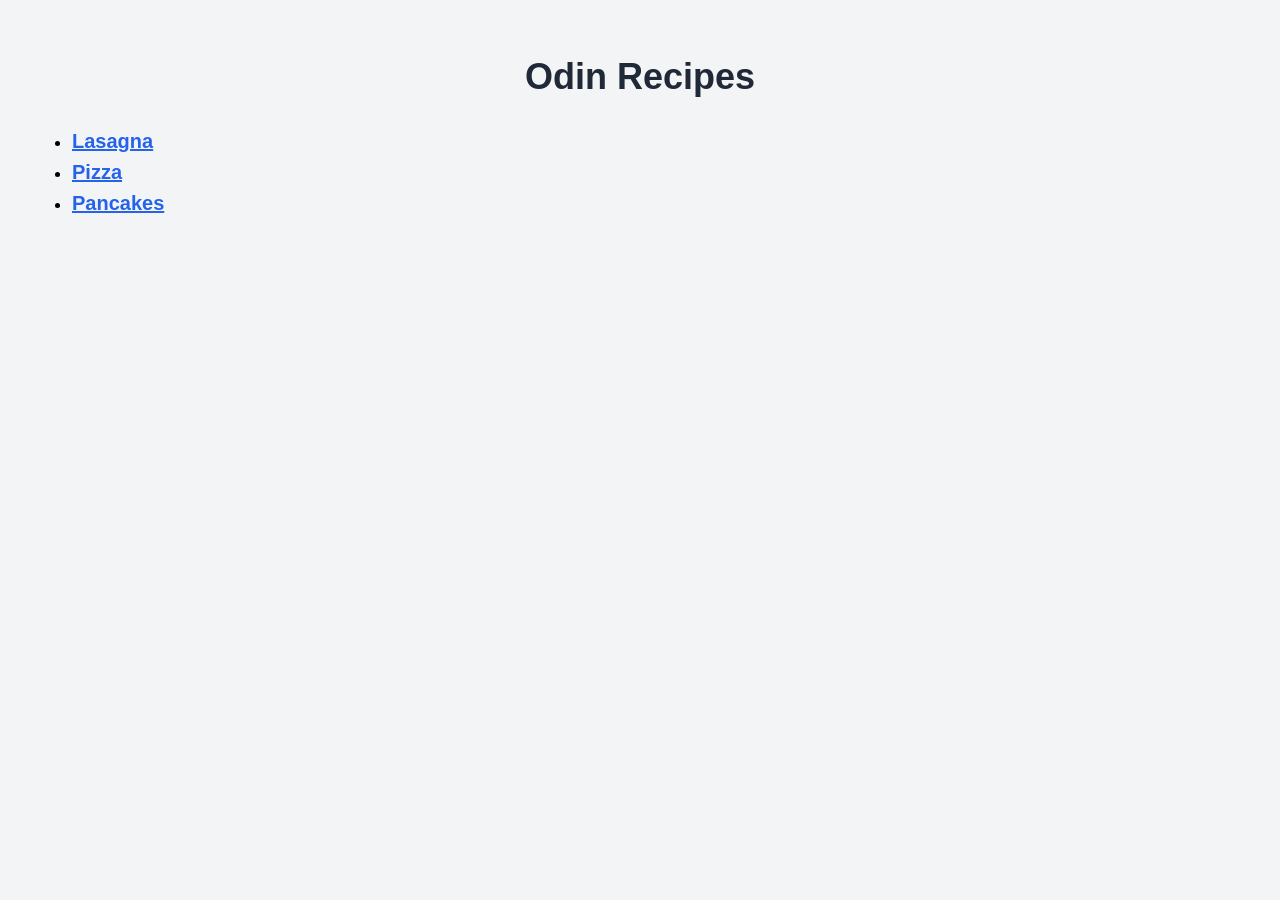
<file: index.html>
<!DOCTYPE html>
<html lang="en">

<head>
    <meta charset="UTF-8">
    <meta name="viewport" content="width=device-width, initial-scale=1.0">
    <title>Odin Recipes</title>
    <link rel="stylesheet" href="./style.css">
</head>

<body>
    <h1>Odin Recipes</h1>
    <ul>
        <li>
            <a href="./recipes/lasagna.html">Lasagna</a>
        </li>
        <li>
            <a href="./recipes/pizza.html">Pizza</a>
        </li>
        <li>
            <a href="./recipes/pancakes.html">Pancakes</a>
        </li>
    </ul>
</body>

</html>
</file>
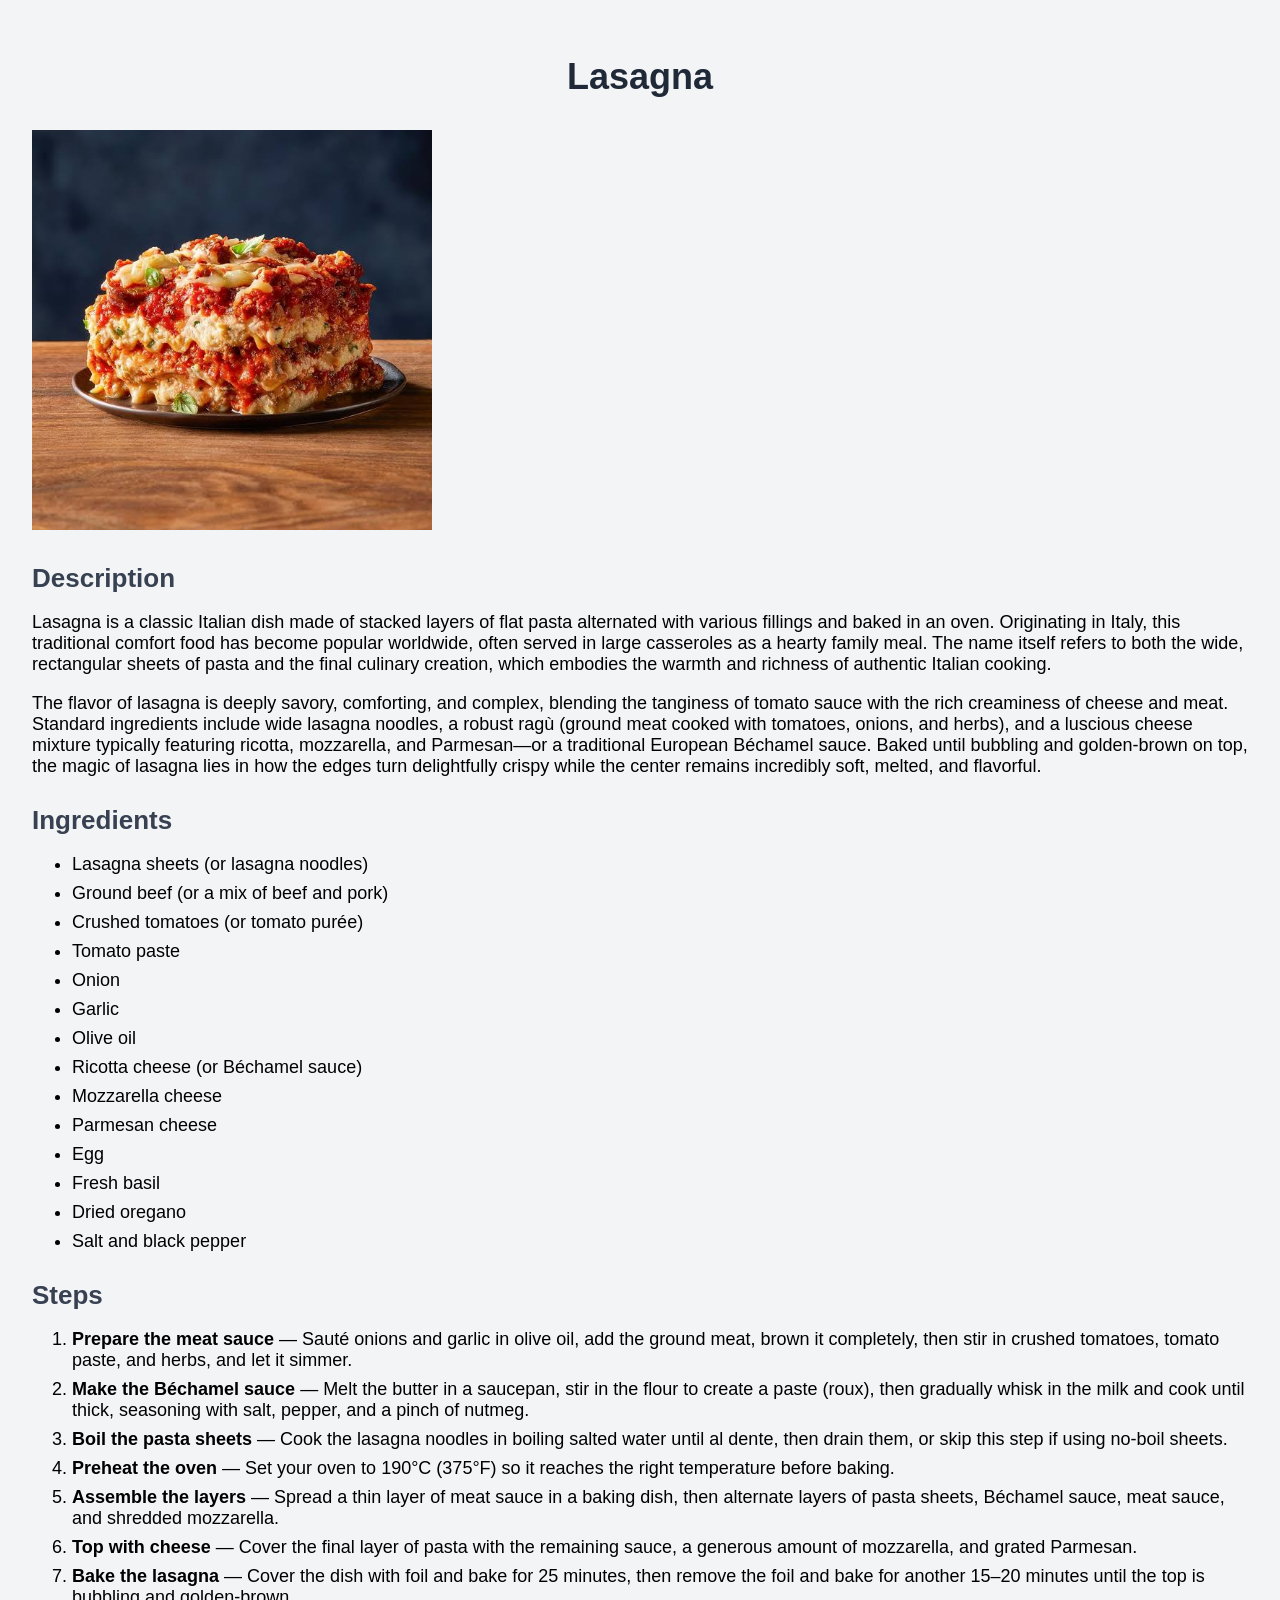
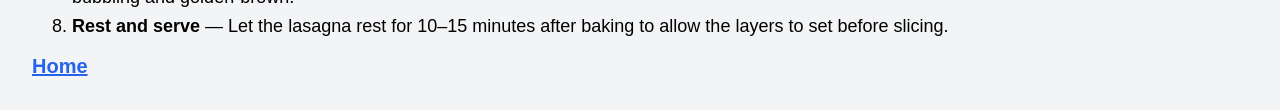
<file: recipes/lasagna.html>
<!DOCTYPE html>
<html lang="en">

<head>
    <meta charset="UTF-8">
    <meta name="viewport" content="width=device-width, initial-scale=1.0">
    <title>Lasagna</title>
    <link rel="stylesheet" href="../style.css">
</head>

<body>
    <h1>Lasagna</h1>
    <img src="../images/lasagna.jpeg" alt="A freshly baked lasagna in a baking dish" width="400">
    <h2>Description</h2>
    <p>Lasagna is a classic Italian dish made of stacked layers of flat pasta alternated with various fillings and baked
        in an oven. Originating in Italy, this traditional comfort food has become popular worldwide, often served in
        large casseroles as a hearty family meal. The name itself refers to both the wide, rectangular sheets of pasta
        and the final culinary creation, which embodies the warmth and richness of authentic Italian cooking.</p>

    <p>The flavor of lasagna is deeply savory, comforting, and complex, blending the tanginess of tomato sauce with the
        rich creaminess of cheese and meat. Standard ingredients include wide lasagna noodles, a robust ragù (ground
        meat cooked with tomatoes, onions, and herbs), and a luscious cheese mixture typically featuring ricotta,
        mozzarella, and Parmesan—or a traditional European Béchamel sauce. Baked until bubbling and golden-brown on top,
        the magic of lasagna lies in how the edges turn delightfully crispy while the center remains incredibly soft,
        melted, and flavorful.</p>
    <h2>Ingredients</h2>
    <ul>
        <li>Lasagna sheets (or lasagna noodles)</li>
        <li>Ground beef (or a mix of beef and pork)</li>
        <li>Crushed tomatoes (or tomato purée)</li>
        <li>Tomato paste</li>
        <li>Onion</li>
        <li>Garlic</li>
        <li>Olive oil</li>
        <li>Ricotta cheese (or Béchamel sauce)</li>
        <li>Mozzarella cheese </li>
        <li>Parmesan cheese</li>
        <li>Egg</li>
        <li>Fresh basil</li>
        <li>Dried oregano</li>
        <li>Salt and black pepper</li>
    </ul>
    <h2>Steps</h2>
    <ol>
        <li><strong>Prepare the meat sauce</strong> — Sauté onions and garlic in olive oil, add the ground meat, brown
            it completely, then stir in crushed tomatoes, tomato paste, and herbs, and let it simmer.</li>
        <li><strong>Make the Béchamel sauce</strong> — Melt the butter in a saucepan, stir in the flour to create a
            paste (roux), then gradually whisk in the milk and cook until thick, seasoning with salt, pepper, and a
            pinch of nutmeg.</li>
        <li><strong>Boil the pasta sheets</strong> — Cook the lasagna noodles in boiling salted water until al dente,
            then drain them, or skip this step if using no-boil sheets.</li>
        <li><strong>Preheat the oven</strong> — Set your oven to 190°C (375°F) so it reaches the right temperature
            before baking.</li>
        <li><strong>Assemble the layers</strong> — Spread a thin layer of meat sauce in a baking dish, then alternate
            layers of pasta sheets, Béchamel sauce, meat sauce, and shredded mozzarella.</li>
        <li><strong>Top with cheese</strong> — Cover the final layer of pasta with the remaining sauce, a generous
            amount of mozzarella, and grated Parmesan.</li>
        <li><strong>Bake the lasagna</strong> — Cover the dish with foil and bake for 25 minutes, then remove the foil
            and bake for another 15–20 minutes until the top is bubbling and golden-brown.</li>
        <li><strong>Rest and serve</strong> — Let the lasagna rest for 10–15 minutes after baking to allow the layers to
            set before slicing.</li>
    </ol>
    <a href="../index.html">Home</a>
</body>

</html>
</file>
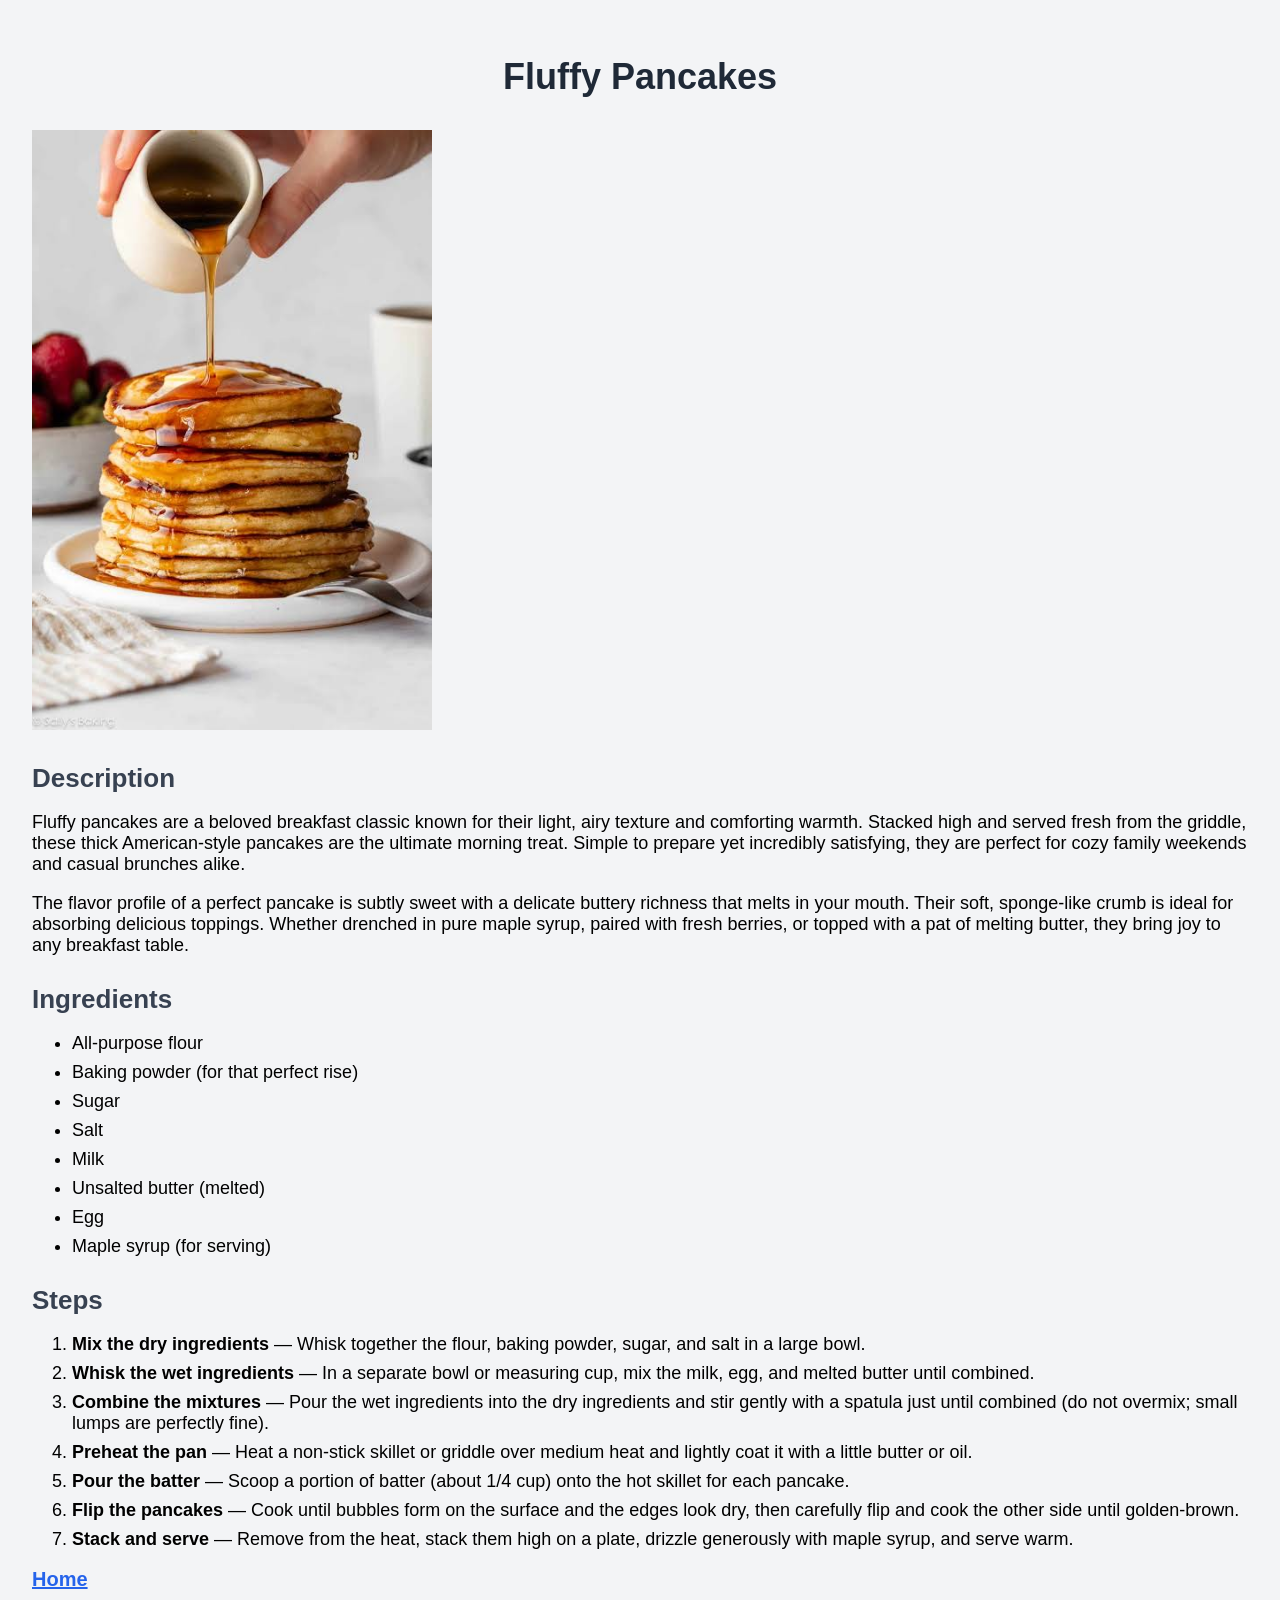
<file: recipes/pancakes.html>
<!DOCTYPE html>
<html lang="en">

<head>
    <meta charset="UTF-8">
    <meta name="viewport" content="width=device-width, initial-scale=1.0">
    <title>Fluffy Pancakes</title>
    <link rel="stylesheet" href="../style.css">

</head>

<body>
    <h1>Fluffy Pancakes</h1>
    <img src="../images/pancakes.jpeg" alt="A stack of fluffy golden pancakes drizzled with sweet maple syrup"
        width="400">

    <h2>Description</h2>
    <p>Fluffy pancakes are a beloved breakfast classic known for their light, airy texture and comforting warmth.
        Stacked high and served fresh from the griddle, these thick American-style pancakes are the ultimate morning
        treat. Simple to prepare yet incredibly satisfying, they are perfect for cozy family weekends and casual
        brunches alike.</p>

    <p>The flavor profile of a perfect pancake is subtly sweet with a delicate buttery richness that melts in your
        mouth. Their soft, sponge-like crumb is ideal for absorbing delicious toppings. Whether drenched in pure maple
        syrup, paired with fresh berries, or topped with a pat of melting butter, they bring joy to any breakfast table.
    </p>

    <h2>Ingredients</h2>
    <ul>
        <li>All-purpose flour</li>
        <li>Baking powder (for that perfect rise)</li>
        <li>Sugar</li>
        <li>Salt</li>
        <li>Milk</li>
        <li>Unsalted butter (melted)</li>
        <li>Egg</li>
        <li>Maple syrup (for serving)</li>
    </ul>

    <h2>Steps</h2>
    <ol>
        <li><strong>Mix the dry ingredients</strong> — Whisk together the flour, baking powder, sugar, and salt in a
            large bowl.</li>
        <li><strong>Whisk the wet ingredients</strong> — In a separate bowl or measuring cup, mix the milk, egg, and
            melted butter until combined.</li>
        <li><strong>Combine the mixtures</strong> — Pour the wet ingredients into the dry ingredients and stir gently
            with a spatula just until combined (do not overmix; small lumps are perfectly fine).</li>
        <li><strong>Preheat the pan</strong> — Heat a non-stick skillet or griddle over medium heat and lightly coat it
            with a little butter or oil.</li>
        <li><strong>Pour the batter</strong> — Scoop a portion of batter (about 1/4 cup) onto the hot skillet for each
            pancake.</li>
        <li><strong>Flip the pancakes</strong> — Cook until bubbles form on the surface and the edges look dry, then
            carefully flip and cook the other side until golden-brown.</li>
        <li><strong>Stack and serve</strong> — Remove from the heat, stack them high on a plate, drizzle generously with
            maple syrup, and serve warm.</li>
    </ol>

    <a href="../index.html">Home</a>
</body>

</html>
</file>
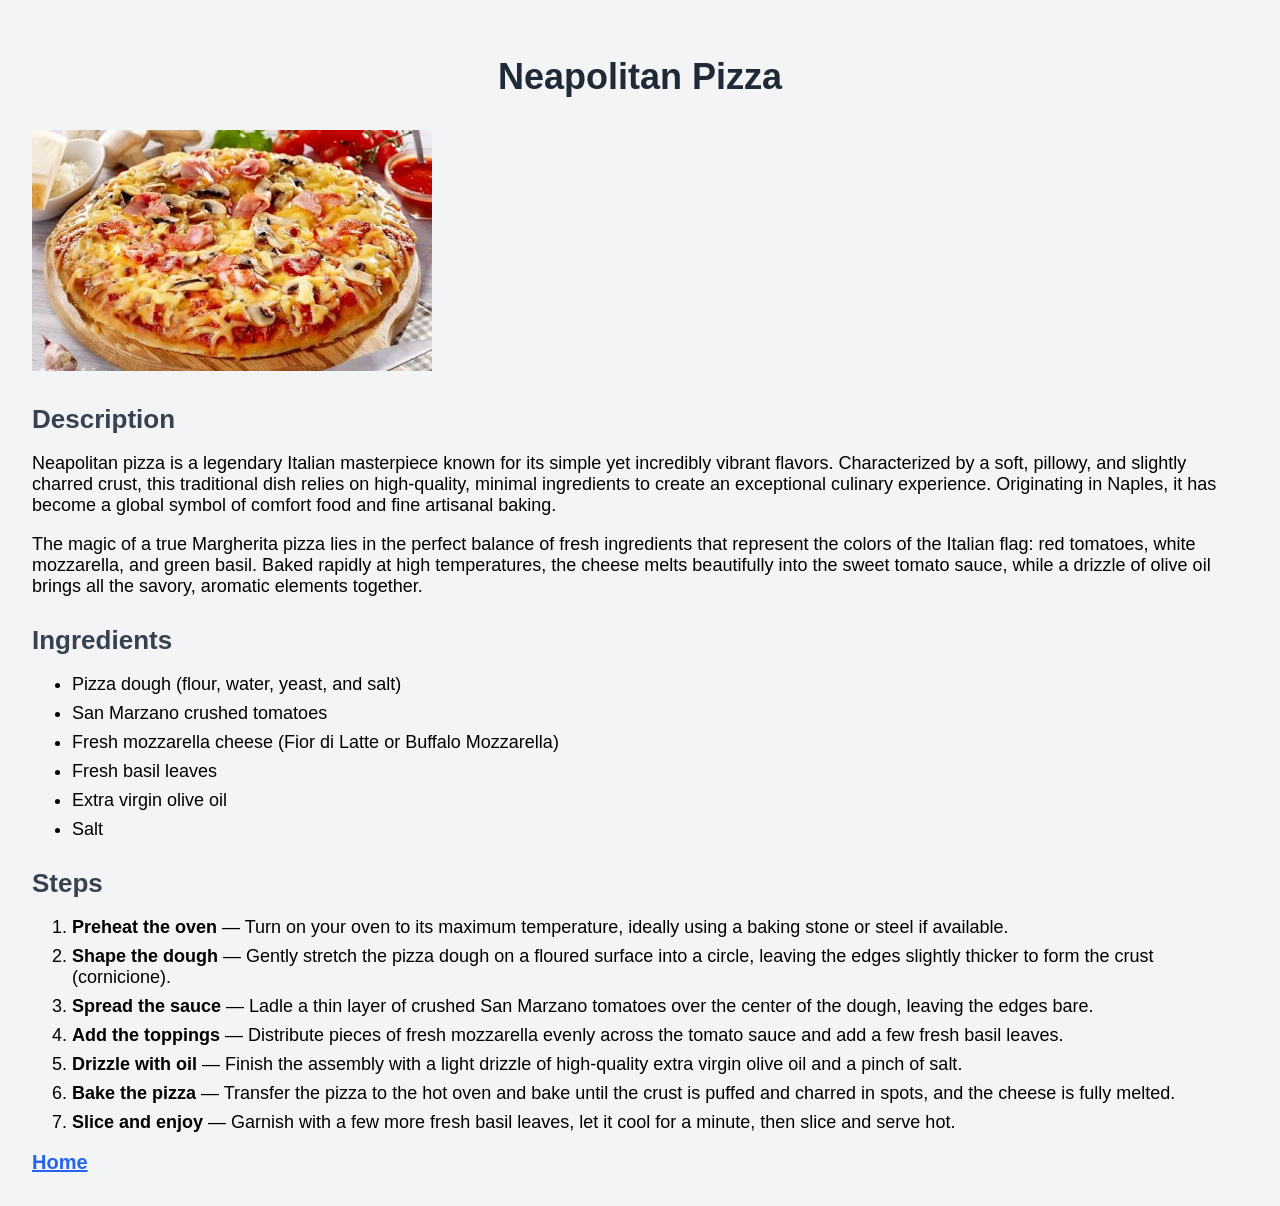
<file: recipes/pizza.html>
<!DOCTYPE html>
<html lang="en">

<head>
    <meta charset="UTF-8">
    <meta name="viewport" content="width=device-width, initial-scale=1.0">
    <title>Neapolitan Pizza</title>
    <link rel="stylesheet" href="../style.css">
</head>

<body>
    <h1>Neapolitan Pizza</h1>
    <img src="../images/pizza.jpeg"
        alt="A freshly baked Neapolitan pizza with melting mozzarella and fresh basil leaves" width="400">

    <h2>Description</h2>
    <p>Neapolitan pizza is a legendary Italian masterpiece known for its simple yet incredibly vibrant flavors.
        Characterized by a soft, pillowy, and slightly charred crust, this traditional dish relies on high-quality,
        minimal ingredients to create an exceptional culinary experience. Originating in Naples, it has become a global
        symbol of comfort food and fine artisanal baking.</p>

    <p>The magic of a true Margherita pizza lies in the perfect balance of fresh ingredients that represent the colors
        of the Italian flag: red tomatoes, white mozzarella, and green basil. Baked rapidly at high temperatures, the
        cheese melts beautifully into the sweet tomato sauce, while a drizzle of olive oil brings all the savory,
        aromatic elements together.</p>

    <h2>Ingredients</h2>
    <ul>
        <li>Pizza dough (flour, water, yeast, and salt)</li>
        <li>San Marzano crushed tomatoes</li>
        <li>Fresh mozzarella cheese (Fior di Latte or Buffalo Mozzarella)</li>
        <li>Fresh basil leaves</li>
        <li>Extra virgin olive oil</li>
        <li>Salt</li>
    </ul>

    <h2>Steps</h2>
    <ol>
        <li><strong>Preheat the oven</strong> — Turn on your oven to its maximum temperature, ideally using a baking
            stone or steel if available.</li>
        <li><strong>Shape the dough</strong> — Gently stretch the pizza dough on a floured surface into a circle,
            leaving the edges slightly thicker to form the crust (cornicione).</li>
        <li><strong>Spread the sauce</strong> — Ladle a thin layer of crushed San Marzano tomatoes over the center of
            the dough, leaving the edges bare.</li>
        <li><strong>Add the toppings</strong> — Distribute pieces of fresh mozzarella evenly across the tomato sauce and
            add a few fresh basil leaves.</li>
        <li><strong>Drizzle with oil</strong> — Finish the assembly with a light drizzle of high-quality extra virgin
            olive oil and a pinch of salt.</li>
        <li><strong>Bake the pizza</strong> — Transfer the pizza to the hot oven and bake until the crust is puffed and
            charred in spots, and the cheese is fully melted.</li>
        <li><strong>Slice and enjoy</strong> — Garnish with a few more fresh basil leaves, let it cool for a minute,
            then slice and serve hot.</li>
    </ol>

    <a href="../index.html">Home</a>
</body>

</html>
</file>
<file: style.css>
body {
  font-family: Arial, Helvetica, sans-serif;
  background-color: #f3f4f6;
  font-size: 18px;
  padding: 24px;
}

h1 {
  font-size: 36px;
  color: #1f2937;
  text-align: center;
  margin-bottom: 32px;
}

a {
  color: #2563eb;
  font-size: 20px;
  font-weight: 600;
}

img {
  max-width: 400px;
}

h2 {
  color: #374151;
  font-size: 26px;
  margin-top: 28px;
  margin-bottom: 12px;
}

li {
  margin-bottom: 8px;
}
</file>
